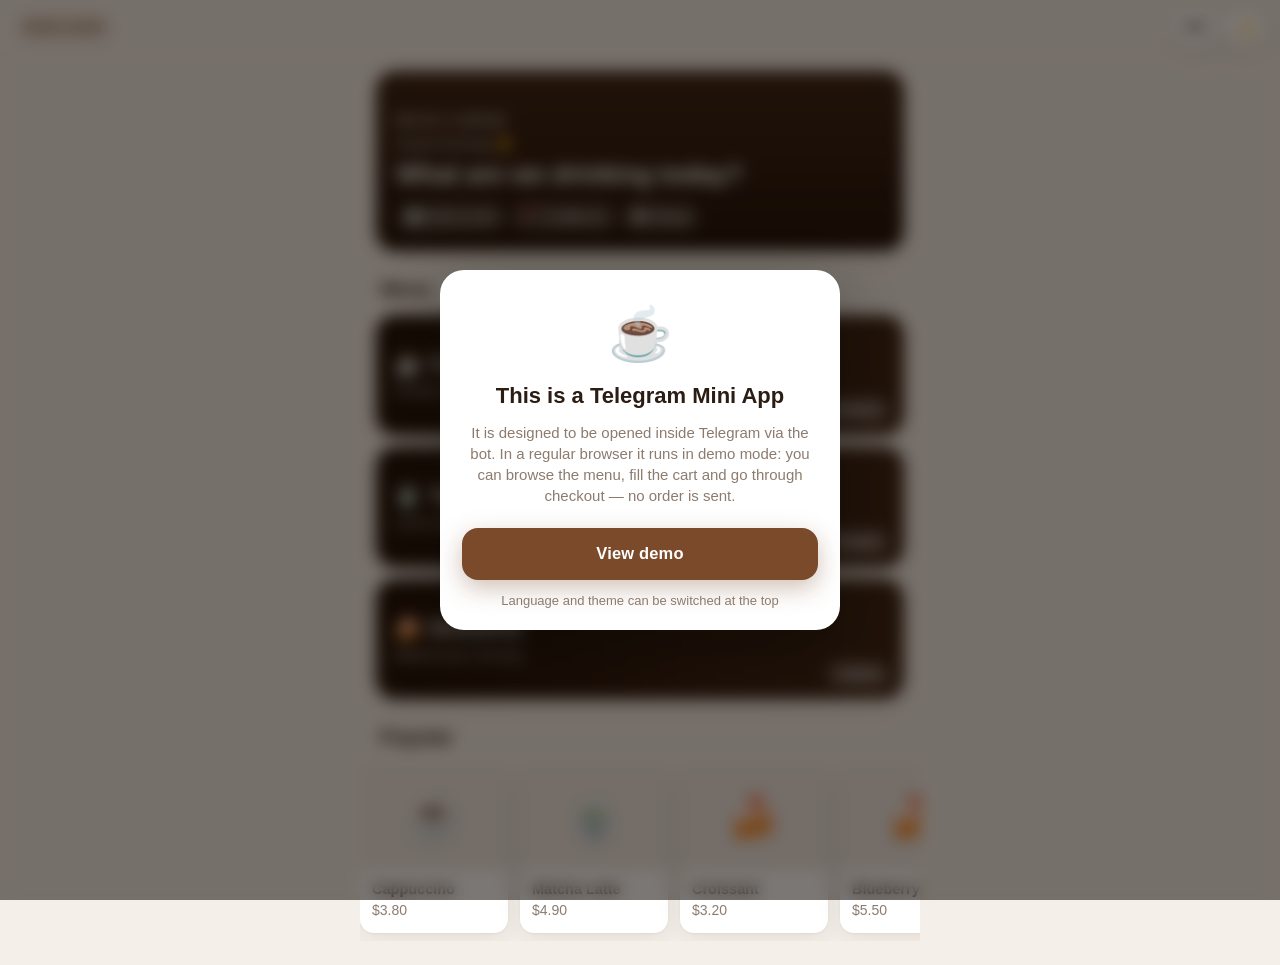
<file: index.html>
<!doctype html>
<html lang="uk">
<head>
  <meta charset="utf-8">
  <meta name="viewport" content="width=device-width, initial-scale=1, maximum-scale=1, user-scalable=no, viewport-fit=cover">
  <meta name="color-scheme" content="light dark">
  <meta name="description" content="Bean & Brew — Telegram Mini App for a coffee shop: menu, cart and pickup orders.">
  <title>Bean &amp; Brew — Coffee Mini App</title>
  <link rel="icon" href="data:image/svg+xml,<svg xmlns='http://www.w3.org/2000/svg' viewBox='0 0 100 100'><text y='.9em' font-size='90'>☕</text></svg>">

  <!-- Офіційний скрипт Telegram Mini Apps: дає об'єкт window.Telegram.WebApp -->
  <script src="https://telegram.org/js/telegram-web-app.js"></script>

  <link rel="stylesheet" href="style.css?v=3">
</head>
<body>
  <!-- Панель демо-режиму: показується лише у звичайному браузері -->
  <div id="demo-bar" class="demo-bar" hidden>
    <button id="demo-back" class="icon-btn" type="button" aria-label="Back" hidden>
      <svg viewBox="0 0 24 24" width="22" height="22" aria-hidden="true"><path d="M15 5l-7 7 7 7" fill="none" stroke="currentColor" stroke-width="2.2" stroke-linecap="round" stroke-linejoin="round"/></svg>
    </button>
    <span class="demo-pill" id="demo-label">Demo</span>
    <div class="demo-actions">
      <button id="demo-lang" class="chip-btn" type="button">EN</button>
      <button id="demo-theme" class="chip-btn" type="button" aria-label="Theme">🌙</button>
    </div>
  </div>

  <!-- Сюди app.js малює поточний екран -->
  <main id="app" class="app" aria-live="polite"></main>

  <!-- Імітація Telegram MainButton у демо-режимі -->
  <div id="demo-main" class="demo-main" hidden>
    <button id="demo-main-btn" class="main-btn" type="button"></button>
  </div>

  <!-- Заглушка: сторінку відкрили не в Telegram -->
  <div id="intro" class="intro" hidden>
    <div class="intro-card">
      <div class="intro-icon">☕</div>
      <h2 id="intro-title"></h2>
      <p id="intro-text"></p>
      <button id="intro-btn" class="main-btn" type="button"></button>
      <p class="intro-hint" id="intro-hint"></p>
    </div>
  </div>

  <div id="toast" class="toast" role="status"></div>

  <!-- ?v=… — номер версії: змініть його після правок, щоб Telegram не брав старий файл з кешу -->
  <script src="products.js?v=5"></script>
  <script src="app.js?v=5"></script>
</body>
</html>
</file>
<file: style.css>
/* =========================================================
   Bean & Brew — стилі Mini App
   Кольори задаються змінними. У Telegram app.js підставляє
   значення з Telegram.WebApp.themeParams, у браузері діють
   значення за замовчуванням нижче (світла / темна тема).
   ========================================================= */

:root {
  --bg: #f4efe9;            /* фон сторінки   (secondary_bg_color) */
  --card: #ffffff;          /* фон карток     (section_bg_color)   */
  --text: #2b1d14;          /* основний текст (text_color)         */
  --hint: #8c7b6e;          /* підказки       (hint_color)         */
  --link: #9a5b2f;          /* посилання      (link_color)         */
  --accent: #7b4a2a;        /* кнопки         (button_color)       */
  --accent-text: #ffffff;   /* текст кнопок   (button_text_color)  */
  --danger: #d64545;        /* помилки        (destructive_text_color) */
  --separator: rgba(60, 40, 20, 0.08);

  --accent-soft: color-mix(in srgb, var(--accent) 12%, transparent);
  --shadow: 0 6px 24px rgba(60, 35, 15, 0.08), 0 1px 3px rgba(60, 35, 15, 0.06);
  --radius: 20px;
  --radius-sm: 14px;
  --ease: cubic-bezier(0.22, 1, 0.36, 1);
  --main-h: 0px;            /* висота демо-MainButton */

  color-scheme: light;
}

:root[data-theme="dark"] {
  --bg: #15110e;
  --card: #221b16;
  --text: #f3ebe4;
  --hint: #a39385;
  --link: #e0a875;
  --accent: #d9a066;
  --accent-text: #1d130c;
  --danger: #ff6b6b;
  --separator: rgba(255, 255, 255, 0.07);
  --shadow: 0 6px 24px rgba(0, 0, 0, 0.35), 0 1px 3px rgba(0, 0, 0, 0.3);
  color-scheme: dark;
}

* { box-sizing: border-box; -webkit-tap-highlight-color: transparent; }

html, body {
  margin: 0;
  background: var(--bg);
  color: var(--text);
  font-family: -apple-system, BlinkMacSystemFont, "SF Pro Text", "Segoe UI", Roboto, "Helvetica Neue", Arial, sans-serif;
  font-size: 16px;
  line-height: 1.4;
  -webkit-font-smoothing: antialiased;
  transition: background-color .3s ease, color .3s ease;
}

body.has-main { --main-h: 76px; }

button { font: inherit; color: inherit; cursor: pointer; border: 0; background: none; padding: 0; }
img { display: block; max-width: 100%; }
h1, h2, h3, p { margin: 0; }

.app {
  max-width: 560px;
  margin: 0 auto;
  padding: 16px 16px calc(24px + var(--main-h) + env(safe-area-inset-bottom));
  min-height: 100vh;
  overflow-x: hidden;
}

/* ---------- анімації переходів між екранами ---------- */
.screen { will-change: transform, opacity; }
.enter-forward { animation: in-right .38s var(--ease) both; }
.enter-back    { animation: in-left .38s var(--ease) both; }
.enter-fade    { animation: fade-up .3s var(--ease) both; }

@keyframes in-right { from { opacity: 0; transform: translateX(28px); } }
@keyframes in-left  { from { opacity: 0; transform: translateX(-28px); } }
@keyframes fade-up  { from { opacity: 0; transform: translateY(10px); } }
@keyframes pop      { 40% { transform: scale(1.18); } }
@keyframes shake    { 20%, 60% { transform: translateX(-5px); } 40%, 80% { transform: translateX(5px); } }

/* каскадна поява карток */
.stagger > * { animation: fade-up .45s var(--ease) both; }
.stagger > *:nth-child(2) { animation-delay: .04s; }
.stagger > *:nth-child(3) { animation-delay: .08s; }
.stagger > *:nth-child(4) { animation-delay: .12s; }
.stagger > *:nth-child(5) { animation-delay: .16s; }
.stagger > *:nth-child(n+6) { animation-delay: .2s; }

@media (prefers-reduced-motion: reduce) {
  *, *::before, *::after { animation: none !important; transition: none !important; }
}

/* ---------- демо-панель ---------- */
.demo-bar {
  position: sticky; top: 0; z-index: 20;
  display: flex; align-items: center; gap: 8px;
  padding: 10px 16px;
  background: color-mix(in srgb, var(--bg) 82%, transparent);
  backdrop-filter: blur(14px);
  -webkit-backdrop-filter: blur(14px);
  border-bottom: 1px solid var(--separator);
}
.demo-bar[hidden] { display: none; }
.demo-pill {
  font-size: 13px; font-weight: 600; letter-spacing: .02em;
  padding: 5px 10px; border-radius: 999px;
  background: var(--accent-soft); color: var(--accent);
}
.demo-actions { margin-left: auto; display: flex; gap: 6px; }
.chip-btn {
  min-width: 40px; height: 34px; padding: 0 12px; border-radius: 999px;
  background: var(--card); box-shadow: var(--shadow);
  font-size: 14px; font-weight: 600;
}
.icon-btn {
  width: 36px; height: 36px; border-radius: 50%;
  display: grid; place-items: center;
  background: var(--card); box-shadow: var(--shadow);
  color: var(--text);
}
.icon-btn[hidden] { display: none; }

/* ---------- головний екран ---------- */
.hero {
  position: relative; overflow: hidden;
  border-radius: var(--radius);
  padding: 22px 20px 20px;
  min-height: 180px;
  color: #fff;
  background: #3b2416 center / cover no-repeat;
  box-shadow: var(--shadow);
  display: flex; flex-direction: column; justify-content: flex-end;
}
.hero::before {
  content: ""; position: absolute; inset: 0;
  background: linear-gradient(180deg, rgba(20,10,4,.15) 0%, rgba(20,10,4,.78) 100%);
}
.hero > * { position: relative; }
.hero-brand { font-size: 13px; font-weight: 600; letter-spacing: .12em; text-transform: uppercase; opacity: .85; }
.hero-greet { font-size: 15px; opacity: .9; margin-top: 2px; }
.hero h1 { font-size: 26px; line-height: 1.15; margin-top: 6px; letter-spacing: -.01em; }
.hero-meta { display: flex; flex-wrap: wrap; gap: 6px; margin-top: 14px; }
.hero-meta span {
  font-size: 12.5px; padding: 5px 10px; border-radius: 999px;
  background: rgba(255,255,255,.16); backdrop-filter: blur(6px); -webkit-backdrop-filter: blur(6px);
}

.section-title {
  display: flex; align-items: baseline; justify-content: space-between;
  margin: 24px 4px 12px;
  font-size: 20px; font-weight: 700; letter-spacing: -.01em;
}
.section-title small { font-size: 14px; font-weight: 500; color: var(--hint); }

.categories { display: grid; gap: 12px; }
.category {
  position: relative; overflow: hidden; width: 100%;
  height: 120px; border-radius: var(--radius);
  text-align: left; color: #fff;
  background: #3b2416 center / cover no-repeat;
  box-shadow: var(--shadow);
  transition: transform .2s var(--ease);
}
.category:active { transform: scale(.975); }
.category::before {
  content: ""; position: absolute; inset: 0;
  background: linear-gradient(90deg, rgba(20,10,4,.82) 0%, rgba(20,10,4,.35) 60%, rgba(20,10,4,.1) 100%);
}
.category-body { position: absolute; left: 18px; top: 50%; transform: translateY(-50%); }
.category-name { font-size: 22px; font-weight: 700; display: flex; align-items: center; gap: 8px; }
.category-tag { font-size: 13.5px; opacity: .85; margin-top: 2px; }
.category-count {
  position: absolute; right: 14px; bottom: 12px;
  font-size: 12.5px; font-weight: 600; padding: 4px 10px; border-radius: 999px;
  background: rgba(255,255,255,.2); backdrop-filter: blur(6px); -webkit-backdrop-filter: blur(6px);
}
.category-badge {
  position: absolute; right: 14px; top: 12px;
  min-width: 26px; height: 26px; padding: 0 8px; border-radius: 999px;
  display: grid; place-items: center;
  font-size: 13px; font-weight: 700;
  background: var(--accent); color: var(--accent-text);
}

.popular { display: flex; gap: 12px; overflow-x: auto; margin: 0 -16px; padding: 2px 16px 8px; scroll-snap-type: x mandatory; scrollbar-width: none; }
.popular::-webkit-scrollbar { display: none; }
.popular .product-mini { scroll-snap-align: start; }
.product-mini {
  flex: 0 0 148px; border-radius: var(--radius-sm); overflow: hidden;
  background: var(--card); box-shadow: var(--shadow); text-align: left;
}
.product-mini .img-wrap { width: 100%; height: 104px; border-radius: 0; }
.product-mini-body { padding: 10px 12px 12px; }
.product-mini-name { font-size: 14.5px; font-weight: 600; white-space: nowrap; overflow: hidden; text-overflow: ellipsis; }
.product-mini-price { font-size: 14px; color: var(--hint); margin-top: 2px; }

/* ---------- заголовок екрану ---------- */
.screen-head { margin: 6px 4px 14px; }
.screen-head h1 { font-size: 28px; font-weight: 800; letter-spacing: -.02em; }
.screen-head p { color: var(--hint); margin-top: 2px; font-size: 15px; }
.screen-head.row { display: flex; align-items: flex-end; justify-content: space-between; gap: 12px; }
.text-btn { color: var(--link); font-size: 15px; font-weight: 600; padding: 6px 2px; }

/* ---------- чипси категорій ---------- */
.chips { display: flex; gap: 8px; overflow-x: auto; margin: 0 -16px 14px; padding: 2px 16px 4px; scrollbar-width: none; }
.chips::-webkit-scrollbar { display: none; }
.chip {
  flex: none; padding: 9px 16px; border-radius: 999px;
  background: var(--card); color: var(--text);
  font-size: 15px; font-weight: 600; box-shadow: var(--shadow);
  transition: background-color .2s ease, color .2s ease, transform .15s ease;
}
.chip:active { transform: scale(.95); }
.chip.active { background: var(--accent); color: var(--accent-text); }

/* ---------- картка товару ---------- */
.products { display: grid; gap: 12px; }
.product {
  display: flex; gap: 14px; padding: 12px;
  background: var(--card); border-radius: var(--radius);
  box-shadow: var(--shadow);
  transition: box-shadow .25s ease;
}
.product.in-cart { box-shadow: 0 0 0 2px var(--accent), var(--shadow); }
.img-wrap {
  position: relative; flex: none; overflow: hidden;
  width: 104px; height: 104px; border-radius: var(--radius-sm);
  background: var(--accent-soft);
  display: grid; place-items: center; font-size: 40px;
}
.img-wrap img {
  position: absolute; inset: 0; width: 100%; height: 100%; object-fit: cover;
  opacity: 0; transition: opacity .4s ease;
}
.img-wrap img.loaded { opacity: 1; }
.product-body { flex: 1; min-width: 0; display: flex; flex-direction: column; }
.product-name { font-size: 16.5px; font-weight: 700; line-height: 1.25; }
.product-desc { font-size: 13.5px; color: var(--hint); margin-top: 3px; line-height: 1.35;
  display: -webkit-box; -webkit-line-clamp: 2; -webkit-box-orient: vertical; overflow: hidden; }
.product-foot { margin-top: auto; padding-top: 8px; display: flex; align-items: center; justify-content: space-between; gap: 8px; }
.price { font-size: 17px; font-weight: 800; white-space: nowrap; }
.price small { font-size: 12.5px; font-weight: 500; color: var(--hint); margin-left: 2px; }

/* ---------- кнопки +/− ---------- */
.qty { flex: none; }
.add-btn {
  height: 36px; padding: 0 14px; border-radius: 999px;
  background: var(--accent-soft); color: var(--accent);
  font-size: 14.5px; font-weight: 700;
  transition: transform .15s ease, background-color .2s ease;
}
.add-btn:active { transform: scale(.94); }
.stepper {
  display: flex; align-items: center; height: 36px; border-radius: 999px;
  background: var(--accent); color: var(--accent-text);
  animation: fade-up .25s var(--ease);
}
.stepper button {
  width: 36px; height: 36px; display: grid; place-items: center;
  font-size: 20px; font-weight: 600; color: inherit; border-radius: 50%;
  transition: background-color .15s ease;
}
.stepper button:active { background: rgba(255,255,255,.18); }
.stepper .num { min-width: 22px; text-align: center; font-weight: 700; font-size: 15px; font-variant-numeric: tabular-nums; }
.stepper .num.bump { animation: pop .3s ease; }

/* ---------- кошик ---------- */
.card {
  background: var(--card); border-radius: var(--radius);
  box-shadow: var(--shadow); padding: 4px 16px;
}
.card + .card { margin-top: 14px; }
.cart-row { display: flex; align-items: center; gap: 12px; padding: 12px 0; }
.cart-row + .cart-row { border-top: 1px solid var(--separator); }
.cart-row .img-wrap { width: 56px; height: 56px; border-radius: 12px; font-size: 24px; }
.cart-info { flex: 1; min-width: 0; }
.cart-name { font-weight: 650; font-size: 15.5px; white-space: nowrap; overflow: hidden; text-overflow: ellipsis; }
.cart-sub { color: var(--hint); font-size: 13.5px; margin-top: 1px; }
.cart-row .stepper { height: 32px; }
.cart-row .stepper button { width: 32px; height: 32px; font-size: 18px; }

.sum-row { display: flex; justify-content: space-between; padding: 10px 0; font-size: 15px; color: var(--hint); }
.sum-row + .sum-row { border-top: 1px solid var(--separator); }
.sum-row.total { color: var(--text); font-size: 18px; font-weight: 800; }
.free { color: #2e9e5b; font-weight: 600; }
.note { color: var(--hint); font-size: 13.5px; text-align: center; margin: 14px 8px 0; }

.empty { text-align: center; padding: 56px 24px 24px; }
.empty-icon { font-size: 64px; animation: fade-up .5s var(--ease); }
.empty h2 { font-size: 22px; margin-top: 12px; }
.empty p { color: var(--hint); margin-top: 6px; }
.empty .secondary-btn { margin-top: 20px; }

.secondary-btn {
  height: 44px; padding: 0 22px; border-radius: 999px;
  background: var(--accent-soft); color: var(--accent); font-weight: 700;
}

/* ---------- форма ---------- */
.form { display: grid; gap: 14px; }
.field label { display: block; font-size: 13.5px; font-weight: 600; color: var(--hint); margin: 0 4px 6px; text-transform: uppercase; letter-spacing: .04em; }
.field input, .field select, .field textarea {
  width: 100%; border: 1.5px solid transparent; outline: none;
  background: var(--card); color: var(--text);
  border-radius: var(--radius-sm); padding: 14px 16px;
  font: inherit; font-size: 16px; /* 16px — щоб iOS не зумив */
  box-shadow: var(--shadow);
  transition: border-color .2s ease, box-shadow .2s ease;
  -webkit-appearance: none; appearance: none;
}
.field textarea { resize: none; min-height: 92px; }
.field select {
  background-image: url("data:image/svg+xml,%3Csvg xmlns='http://www.w3.org/2000/svg' width='14' height='14' viewBox='0 0 24 24'%3E%3Cpath d='M6 9l6 6 6-6' fill='none' stroke='%23999' stroke-width='2.5' stroke-linecap='round'/%3E%3C/svg%3E");
  background-repeat: no-repeat; background-position: right 16px center; padding-right: 40px;
}
.field input::placeholder, .field textarea::placeholder { color: var(--hint); opacity: .8; }
.field input:focus, .field select:focus, .field textarea:focus { border-color: var(--accent); }
.field.invalid input, .field.invalid select { border-color: var(--danger); animation: shake .35s ease; }
.field-error { display: none; color: var(--danger); font-size: 13px; margin: 6px 4px 0; }
.field.invalid .field-error { display: block; }
.field-counter { text-align: right; font-size: 12px; color: var(--hint); margin: 4px 4px 0; }

/* ---------- підтвердження ---------- */
.block-title { display: flex; justify-content: space-between; align-items: center; margin: 20px 4px 8px; font-size: 13.5px; font-weight: 600; color: var(--hint); text-transform: uppercase; letter-spacing: .04em; }
.block-title:first-of-type { margin-top: 4px; }
.block-title .text-btn { text-transform: none; letter-spacing: 0; font-size: 14.5px; }
.kv { display: flex; gap: 12px; padding: 12px 0; font-size: 15px; }
.kv + .kv { border-top: 1px solid var(--separator); }
.kv span:first-child { color: var(--hint); flex: 0 0 38%; }
.kv span:last-child { flex: 1; text-align: right; word-break: break-word; }
.line { display: flex; justify-content: space-between; gap: 12px; padding: 10px 0; font-size: 15px; }
.line + .line { border-top: 1px solid var(--separator); }
.line b { font-weight: 650; }
.line .muted { color: var(--hint); }

/* ---------- успіх (демо) ---------- */
.success { text-align: center; padding: 40px 12px 8px; }
.check {
  width: 92px; height: 92px; margin: 0 auto; border-radius: 50%;
  display: grid; place-items: center;
  background: var(--accent); color: var(--accent-text);
  animation: pop .6s var(--ease) both;
}
.check svg path { stroke-dasharray: 40; stroke-dashoffset: 40; animation: draw .5s .25s ease forwards; }
@keyframes draw { to { stroke-dashoffset: 0; } }
.success h1 { font-size: 26px; margin-top: 20px; }
.success .order-no { display: inline-block; margin-top: 10px; padding: 6px 14px; border-radius: 999px; background: var(--accent-soft); color: var(--accent); font-weight: 700; }
.success p { color: var(--hint); margin: 14px auto 0; max-width: 340px; }

/* ---------- MainButton у демо-режимі ---------- */
.demo-main {
  position: fixed; left: 0; right: 0; bottom: 0; z-index: 30;
  padding: 10px 16px calc(12px + env(safe-area-inset-bottom));
  background: linear-gradient(180deg, transparent, var(--bg) 35%);
  animation: fade-up .3s var(--ease);
}
.demo-main[hidden] { display: none; }
.main-btn {
  display: block; width: 100%; max-width: 528px; margin: 0 auto;
  height: 52px; border-radius: 16px;
  background: var(--accent); color: var(--accent-text);
  font-size: 16.5px; font-weight: 700; letter-spacing: .01em;
  box-shadow: 0 8px 24px color-mix(in srgb, var(--accent) 35%, transparent);
  transition: transform .15s ease, filter .2s ease;
}
.main-btn:active { transform: scale(.98); filter: brightness(.95); }
.main-btn.bump { animation: pop .35s ease; }

/* ---------- заглушка «не в Telegram» ---------- */
.intro {
  position: fixed; inset: 0; z-index: 50;
  display: grid; place-items: center; padding: 16px;
  background: rgba(15, 8, 3, .55);
  backdrop-filter: blur(8px); -webkit-backdrop-filter: blur(8px);
  animation: fade-up .3s ease;
}
.intro[hidden] { display: none; }
.intro-card {
  width: 100%; max-width: 400px; text-align: center;
  background: var(--card); color: var(--text);
  border-radius: 24px; padding: 28px 22px 20px;
  box-shadow: 0 20px 60px rgba(0,0,0,.3);
  animation: fade-up .45s var(--ease) both;
}
.intro-icon { font-size: 52px; }
.intro-card h2 { font-size: 22px; margin-top: 10px; }
.intro-card p { color: var(--hint); margin-top: 10px; font-size: 15px; }
.intro-card .main-btn { margin-top: 22px; }
.intro-card .intro-hint { font-size: 13px; margin-top: 12px; }

/* ---------- тост ---------- */
.toast {
  position: fixed; left: 50%; bottom: calc(24px + var(--main-h) + env(safe-area-inset-bottom)); z-index: 60;
  transform: translate(-50%, 20px); opacity: 0; pointer-events: none;
  max-width: calc(100% - 32px); width: max-content;
  padding: 11px 18px; border-radius: 14px;
  background: var(--text); color: var(--bg);
  font-size: 14.5px; font-weight: 600; text-align: center;
  box-shadow: 0 10px 30px rgba(0,0,0,.2);
  transition: opacity .25s ease, transform .3s var(--ease);
}
.toast.show { opacity: 1; transform: translate(-50%, 0); }
</file>
